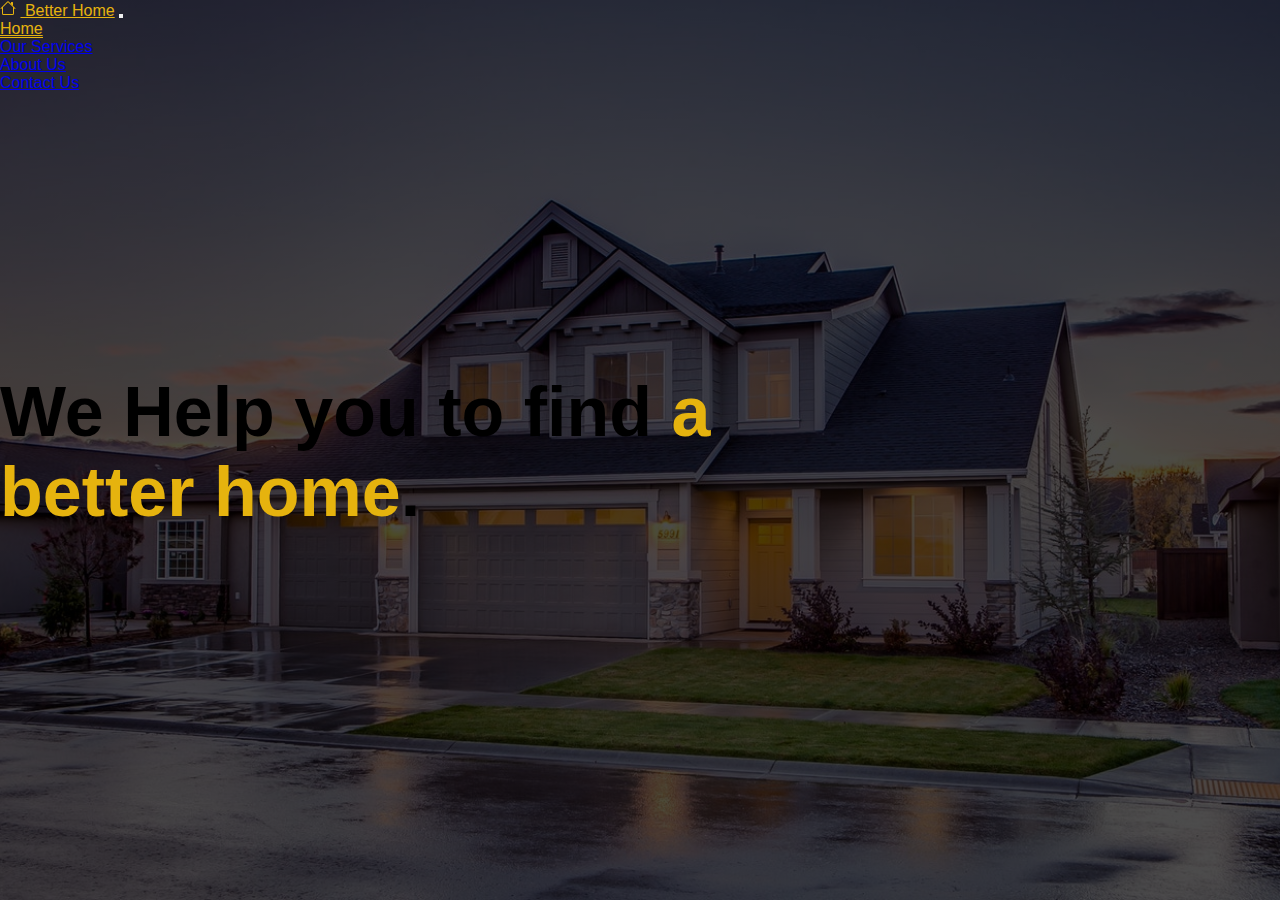
<file: Landing Page/index.html>
<!doctype html>
<html lang="en">

<head>
    <!-- Required meta tags -->
    <meta charset="utf-8">
    <meta name="viewport" content="width=device-width, initial-scale=1">

    <!-- Bootstrap CSS -->
    <link href="https://cdn.jsdelivr.net/npm/bootstrap@5.0.0/dist/css/bootstrap.min.css" rel="stylesheet"
        integrity="sha384-wEmeIV1mKuiNpC+IOBjI7aAzPcEZeedi5yW5f2yOq55WWLwNGmvvx4Um1vskeMj0" crossorigin="anonymous">

    <!-- Custom CSS -->
    <link rel="stylesheet" href="style2.css">
    <title>Better Home</title>
</head>

<body>

    <section id="header">
        <div class="container">
            <nav class="navbar navbar-expand-lg navbar-dark">
                <div class="container-fluid">
                    <svg xmlns="http://www.w3.org/2000/svg" width="16" height="16" fill="#e6b30e" class="bi bi-house"
                        viewBox="0 0 16 16">
                        <path fill-rule="evenodd"
                            d="M2 13.5V7h1v6.5a.5.5 0 0 0 .5.5h9a.5.5 0 0 0 .5-.5V7h1v6.5a1.5 1.5 0 0 1-1.5 1.5h-9A1.5 1.5 0 0 1 2 13.5zm11-11V6l-2-2V2.5a.5.5 0 0 1 .5-.5h1a.5.5 0 0 1 .5.5z" />
                        <path fill-rule="evenodd"
                            d="M7.293 1.5a1 1 0 0 1 1.414 0l6.647 6.646a.5.5 0 0 1-.708.708L8 2.207 1.354 8.854a.5.5 0 1 1-.708-.708L7.293 1.5z" />
                    </svg> <a class="navbar-brand theme-text" href="#">
                        &nbsp;Better Home</a>
                    <button class="navbar-toggler" type="button" data-bs-toggle="collapse"
                        data-bs-target="#navbarSupportedContent" aria-controls="navbarSupportedContent"
                        aria-expanded="false" aria-label="Toggle navigation">
                        <span class="navbar-toggler-icon"></span>
                    </button>
                    <div class="collapse navbar-collapse" id="navbarSupportedContent">
                        <ul class="navbar-nav ms-auto mb-2 mb-lg-0">
                            <li class="nav-item">
                                <a class="nav-link act" aria-current="page" href="#">Home</a>
                            </li>
                            <li class="nav-item">
                                <a class="nav-link" href="#">Our Services</a>
                            </li>
                            <li class="nav-item">
                                <a class="nav-link" href="#">About Us</a>
                            </li>
                            <li class="nav-item">
                                <a class="nav-link" href="#">Contact Us</a>
                            </li>
                        </ul>

                    </div>
                </div>
            </nav>
            <!-- navbar code -->
            <div class="middle">
                <h1 class="text-white display-3 fw-bold">We Help you to find <span class="theme-text">a better
                        home</span>.</h1>
            </div>
        </div>
    </section>
</body>
</html>
</file>
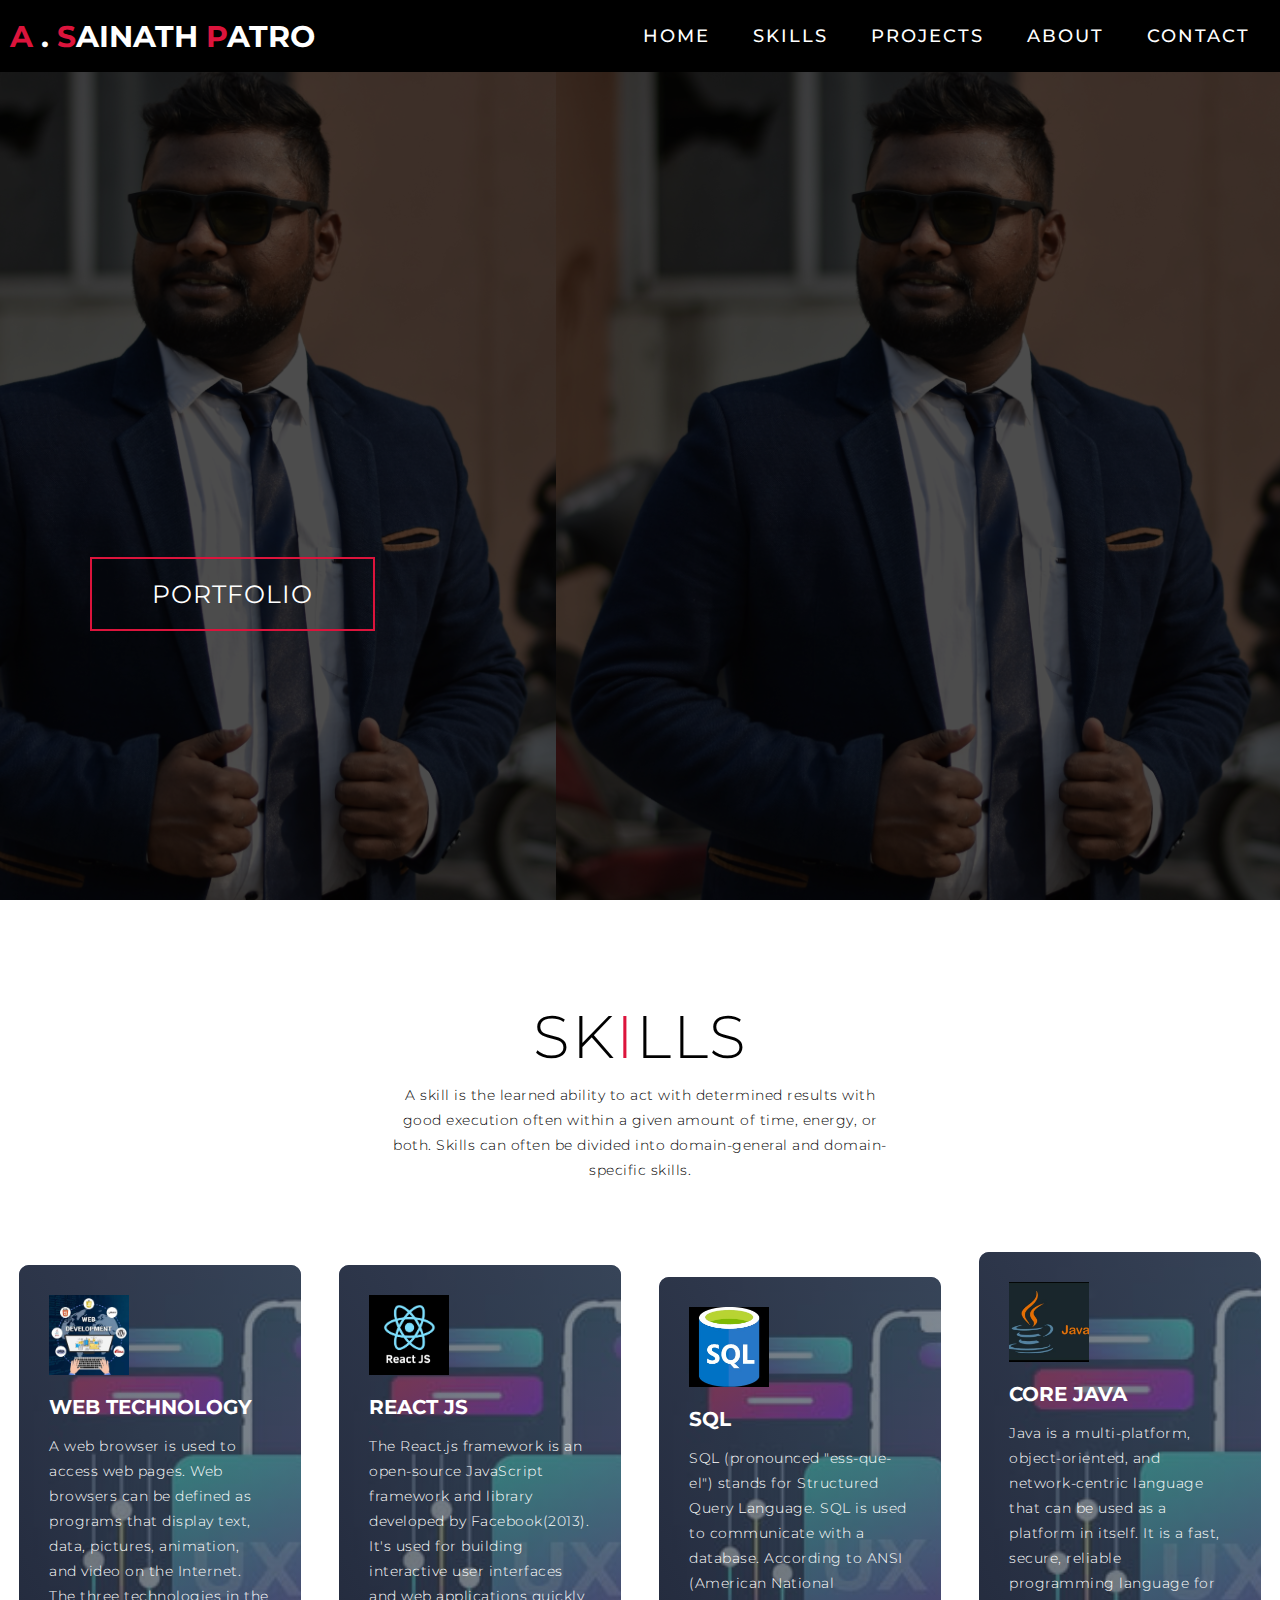
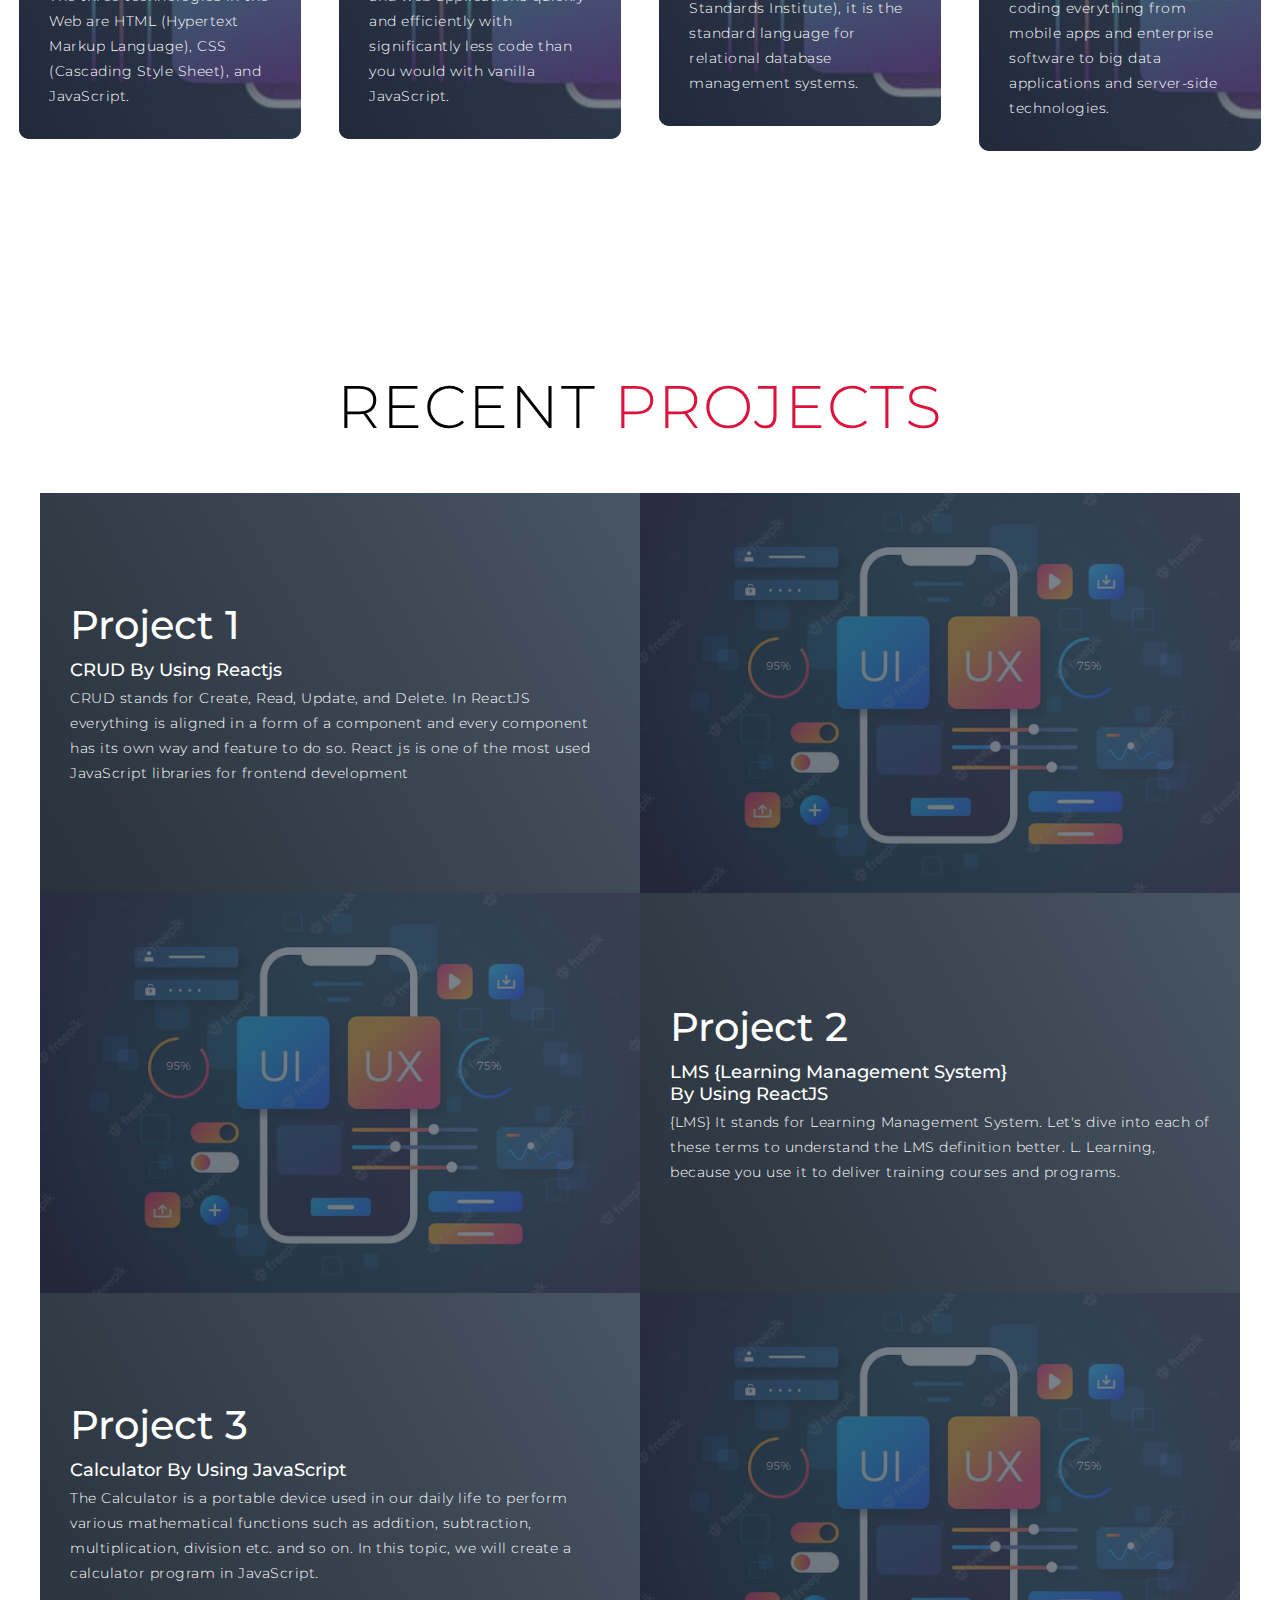
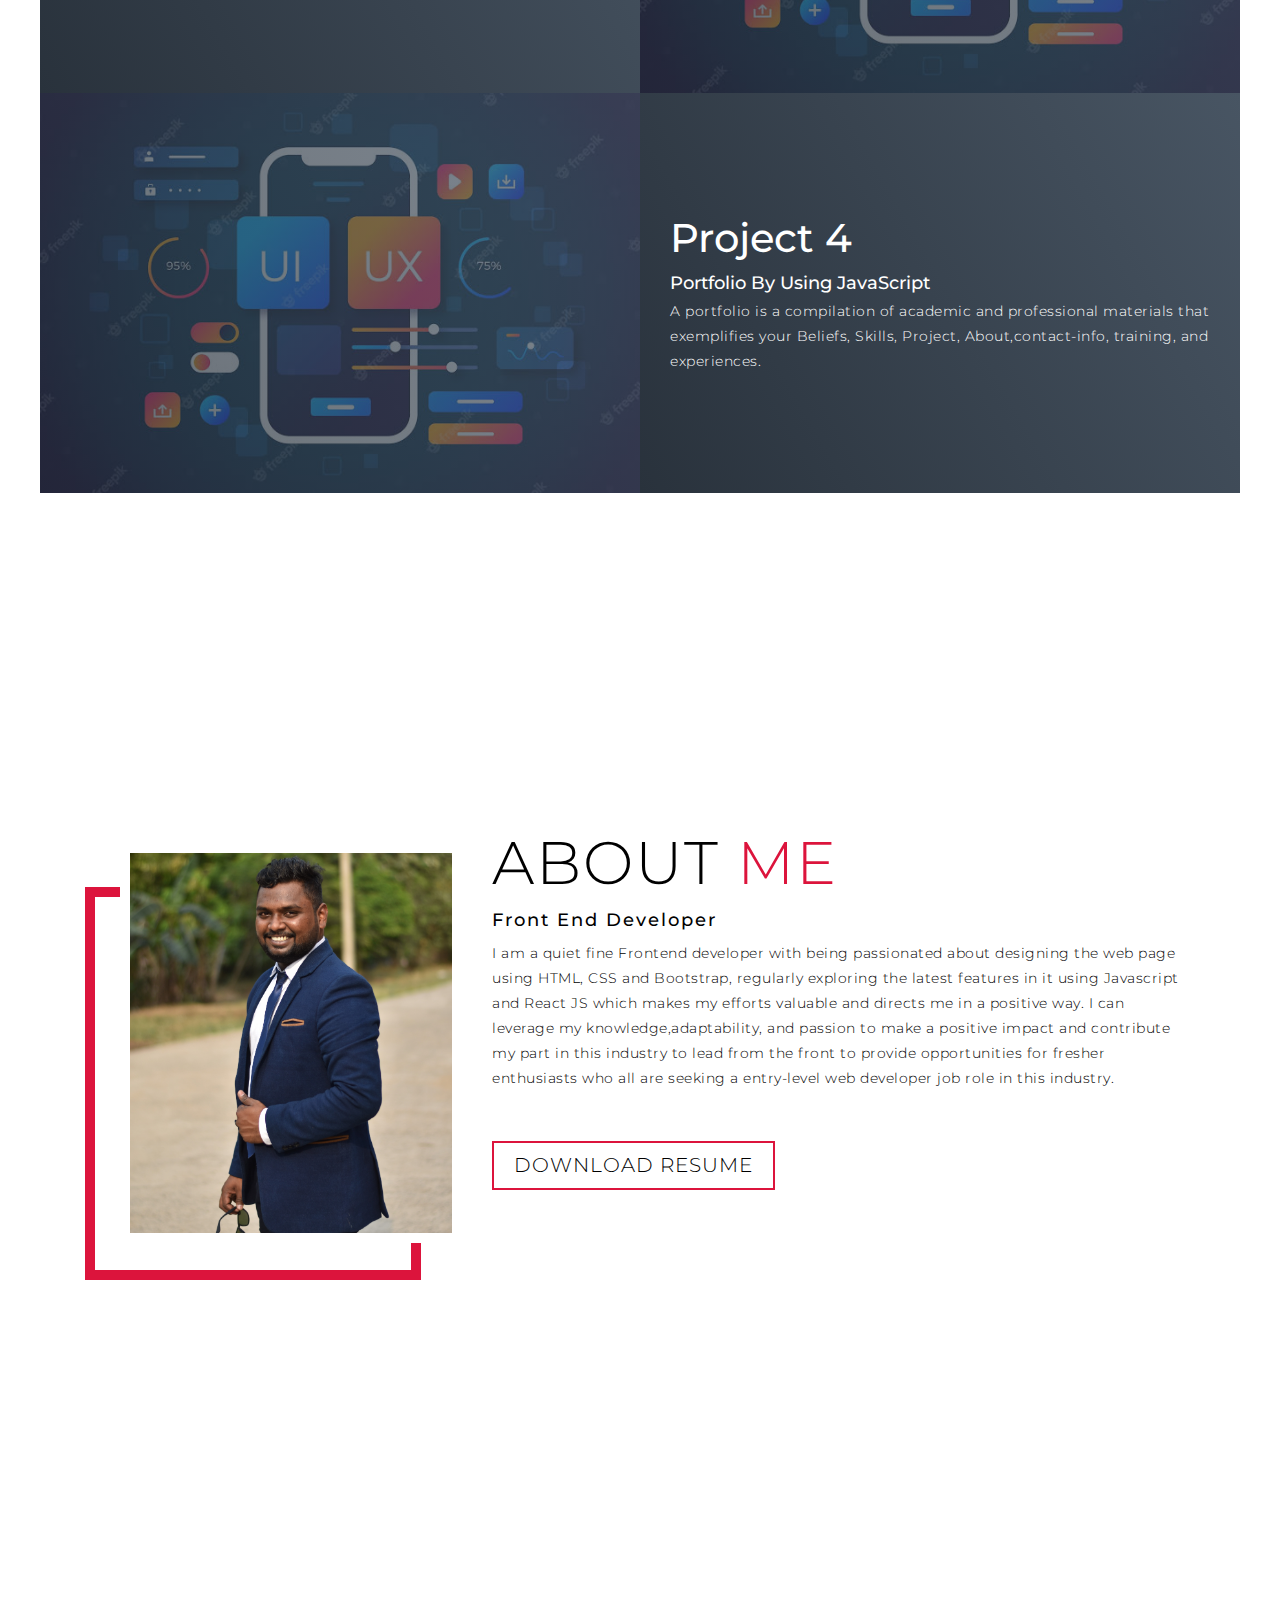
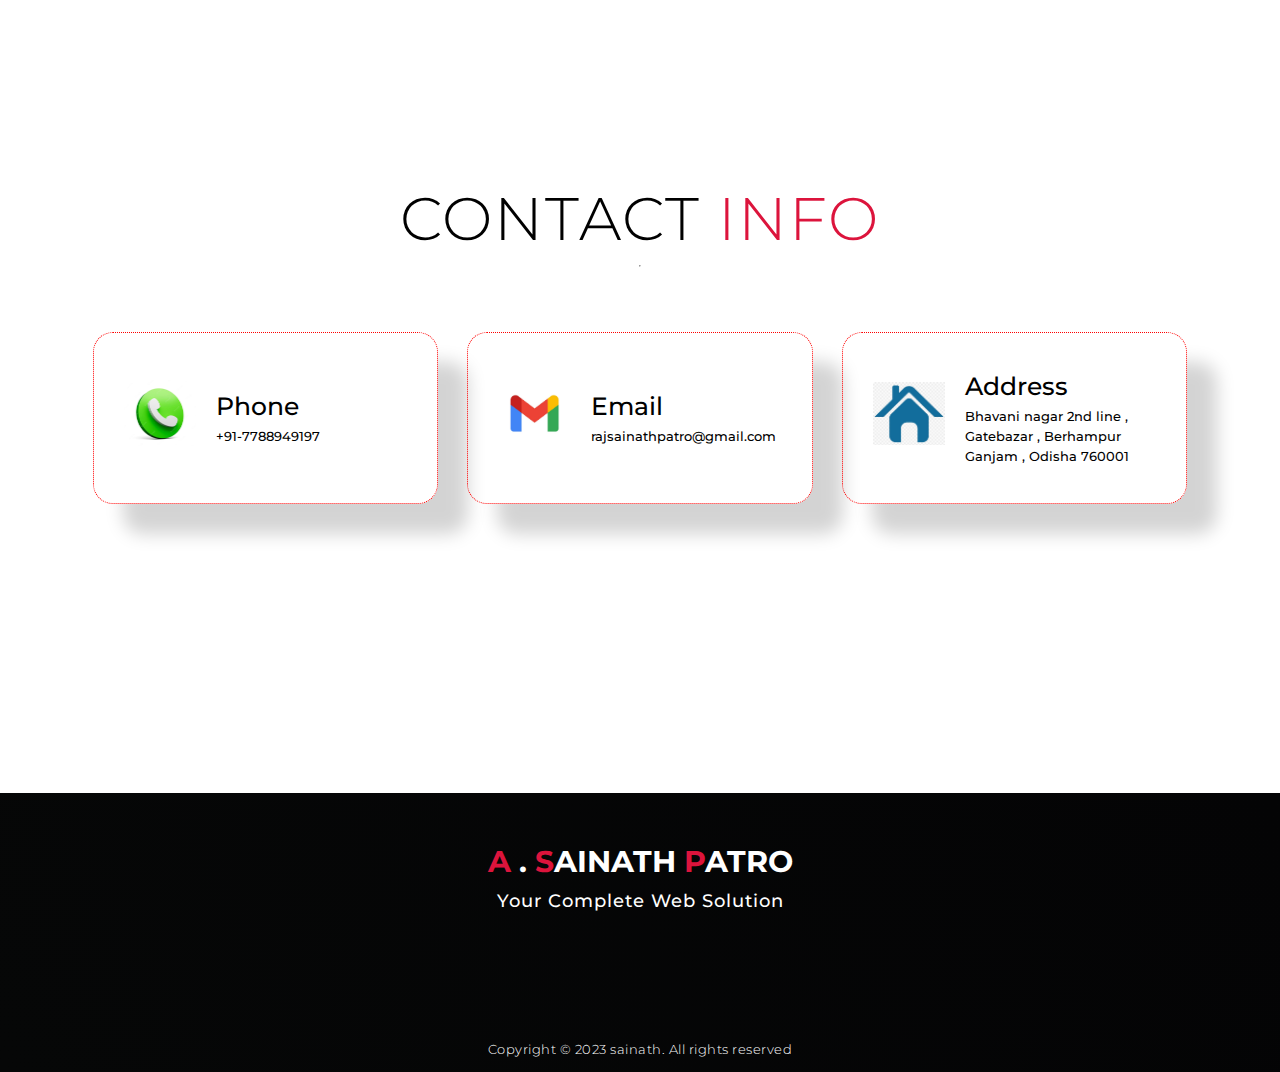
<file: PORTFOLIO/index.htm>
<!DOCTYPE html>
<html lang="en">

<head>
  <meta charset="UTF-8">
  <meta name="viewport" content="width=device-width, initial-scale=1.0">
  <link rel="stylesheet" href="https://cdnjs.cloudflare.com/ajax/libs/font-awesome/6.2.1/css/all.min.css" integrity="sha512-MV7K8+y+gLIBoVD59lQIYicR65iaqukzvf/nwasF0nqhPay5w/9lJmVM2hMDcnK1OnMGCdVK+iQrJ7lzPJQd1w==" crossorigin="anonymous" referrerpolicy="no-referrer" />
  <link rel="stylesheet" href="style.css">
  <title>My Website</title>
</head>

<body>
  <!-- Header -->
  <section id="header">
    <div class="header container">
      <div class="nav-bar">
        <div class="brand">
          <a href="#hero">
            <h1><span>A </span> . <span>S</span>ainath <span>P</span>atro</h1>
          </a>
        </div>
        <div class="nav-list">
          <div class="hamburger">
            <div class="bar"></div>
          </div>
          <ul>
            <li><a href="#hero" data-after="Home">Home</a></li>
            <li><a href="#services" data-after="Service">Skills</a></li>
            <li><a href="#projects" data-after="Projects">Projects</a></li>
            <li><a href="#about" data-after="About">About</a></li>
            <li><a href="#contact" data-after="Contact">Contact</a></li>
          </ul>
        </div>
      </div>
    </div>
  </section>
  <!-- End Header -->


  <!-- Hero Section  -->
  <section id="hero">
    <div class="hero container">
      <div>
        <h1>Hello, </h1>
        <h1>My Name is </h1>
        <h1>Sainath </h1>
        <a href="#projects" type="button" class="cta">Portfolio</a>
      </div>
    </div>
  </section>
  <!-- End Hero Section  -->

  <!-- Skills Section -->
  <section id="services">
    <div class="services container">
      <div class="service-top">
        <h1 class="section-title">Sk<span>i</span>lls</h1>
        <p>A skill is the learned ability to act with determined results with good execution often within a given amount of time, energy, or both.
         Skills can often be divided into domain-general and domain-specific skills.</p>
      </div>
      <div class="service-bottom">
        <div class="service-item">
          <div class="icon"><img src="./web tech.jpg" /></div>
          <h2>Web Technology</h2>
          <p>A web browser is used to access web pages. Web browsers can be defined as programs that display text, data, pictures, animation, and video on the Internet.
            The three technologies in the Web are HTML (Hypertext Markup Language), CSS (Cascading Style Sheet), and JavaScript.
          </p>
        </div>
        <div class="service-item">
          <div class="icon"><img src="./reactjs.jpg" /></div>
          <h2>React js</h2>
          <p>The React.js framework is an open-source JavaScript framework and library developed by Facebook(2013). 
            It's used for building interactive user interfaces and web applications quickly and efficiently with significantly less code than you would with vanilla JavaScript.</p>
        </div>
        <div class="service-item">
          <div class="icon"><img src="./sql.jpg" /></div>
          <h2>SQL</h2>
          <p>SQL (pronounced "ess-que-el") stands for Structured Query Language. SQL is used to communicate with a database. 
            According to ANSI (American National Standards Institute), it is the standard language for relational database management systems.</p>
        </div>
        <div class="service-item">
          <div class="icon"><img src="./java.jpg" /></div>
          <h2>Core java</h2>
          <p>Java is a multi-platform, object-oriented, and network-centric language that can be used as a platform in itself. It is a fast, secure, 
            reliable programming language for coding everything from mobile apps and enterprise software to big data applications and server-side technologies.</p>
        </div>
      </div>
    </div>
  </section>
  <!-- End Skills Section -->

  <!-- Projects Section -->
  <section id="projects">
    <div class="projects container">
      <div class="projects-header">
        <h1 class="section-title">Recent <span>Projects</span></h1>
      </div>
      <div class="all-projects">
        <div class="project-item">
          <div class="project-info">
            <h1>Project 1</h1>
            <h2>CRUD By Using Reactjs</h2>
            <p>CRUD stands for Create, Read, Update, and Delete. In ReactJS everything is aligned in a form of a component and every component has its own way and feature to do so.
               React js is one of the most used JavaScript libraries for frontend development</p>
          </div>
          <div class="project-img">
            <img src="./WhatsApp Image22.jpg" alt="img">
          </div>
        </div>
        <div class="project-item">
          <div class="project-info">
            <h1>Project 2</h1>
            <h2>LMS {Learning Management System} <br> By Using ReactJS</h2>
            <p> {LMS}
              It stands for Learning Management System. Let's dive into each of these terms to understand the LMS definition better. 
              L. Learning, because you use it to deliver training courses and programs.</p>
          </div>
          <div class="project-img">
            <img src="./WhatsApp Image22.jpg" alt="img">
          </div>
        </div>
        <div class="project-item">
          <div class="project-info">
            <h1>Project 3</h1>
            <h2>Calculator By Using JavaScript</h2>
            <p>
              The Calculator is a portable device used in our daily life to perform various mathematical functions such as addition, subtraction, multiplication, division etc. 
              and so on. In this topic, we will create a calculator program in JavaScript.
            </p>
          </div>
          <div class="project-img">
            <img src="./WhatsApp Image22.jpg" alt="img">
          </div>
        </div>
        <div class="project-item">
          <div class="project-info">
            <h1>Project 4</h1>
            <h2>Portfolio By Using JavaScript</h2>
            <p>A portfolio is a compilation of academic and professional materials that exemplifies your Beliefs, Skills, Project, About,contact-info, training, and experiences.</p>
          </div>
          <div class="project-img">
            <img src="./WhatsApp Image22.jpg" alt="img">
          </div>
        </div>
      </div>
    </div>
  </section>
  <!-- End Projects Section -->

  <!-- About Section -->
  <section id="about">
    <div class="about container">
      <div class="col-left">
        <div class="about-img">
          <img src="./s2.JPG" alt="img">
        </div>
      </div>
      <div class="col-right">
        <h1 class="section-title">About <span>me</span></h1>
        <h2>Front End Developer</h2>
        <p>I am a quiet fine Frontend developer with being passionated about designing the web page using HTML, CSS and Bootstrap, regularly exploring the latest features in it using Javascript and React JS which makes my efforts valuable and directs me in a positive way. 
          I can leverage my knowledge,adaptability, and passion to make a positive impact and contribute my part in this industry to lead from the front to provide opportunities for fresher enthusiasts who all are seeking a entry-level web developer job role in this industry.<p>
        <a href="./sainath CV.pdf" class="cta">Download Resume</a>
      </div>
    </div>
  </section>
  <!-- End About Section -->

  <!-- Contact Section -->
  <section id="contact">
    <div class="contact container">
      <div>
        <h1 class="section-title">Contact <span>info</span></h1>
      </div>
      <hr><br><br><br><br><br>
      <div class="contact-items">
        <div class="contact-item">
          <div class="icon"><img src="./call.jpg" /></div>
          <div class="contact-info">
            <h1>Phone</h1>
            <h2>+91-7788949197</h2>
          </div>
        </div>
        <div class="contact-item">
          <div class="icon"><img src="./email.jpg" /></div>
          <div class="contact-info">
            <h1>Email</h1>
            <h2>rajsainathpatro@gmail.com</h2>
          </div>
        </div>
        <div class="contact-item">
          <div class="icon"><img src="./home.jpg" /></div>
          <div class="contact-info">
            <h1>Address</h1>
            <h2>Bhavani nagar 2nd line , Gatebazar , Berhampur </h2>
            <h2> Ganjam , Odisha  760001</h2>
          </div>
        </div>
      </div>
    </div>
  </section>
  <!-- End Contact Section -->

  <!-- Footer -->
  <section id="footer">
    <div class="footer container">
      <div class="brand">
        <h1><span>A </span> . <span>S</span>ainath <span>P</span>atro</h1>
      </div>
      <h2>Your Complete Web Solution</h2>
      <div class="social-icon">
        <div class="social-item">
          <a href="https://www.facebook.com/rock.sai.16568" target="_blank"><i class="fa-brands fa-facebook"></i></a>
        </div>
        <div class="social-item1">
          <a href="https://instagram.com/rock___sai?utm_source=qr&igshid=MzNlNGNkZWQ4Mg%3D%3D" target="_blank"><i class="fa-brands fa-instagram" id="instagram" ></i></a>
        </div>
        <div class="social-item">
          <a href="https://github.com/sainath0409" target="_blank"><i class="fab fa-github"></i></a>
        </div>
        <div class="social-item">
          <a href="https://www.linkedin.com/in/a-sainath-patro-7a844b215?lipi=urn%3Ali%3Apage%3Ad_flagship3_profile_view_base_contact_details%3BZ2IZi2OfS9a175p8E4WfdA%3D%3D" target="_blank"><i class="fa-brands fa-linkedin" id="linkedin" ></i></a>
        </div>
      </div>
      <p>Copyright © 2023 sainath. All rights reserved</p>
    </div>
  </section>
  <!-- End Footer -->

  <script src="./app.js"></script>
</body>

</html>
</file>
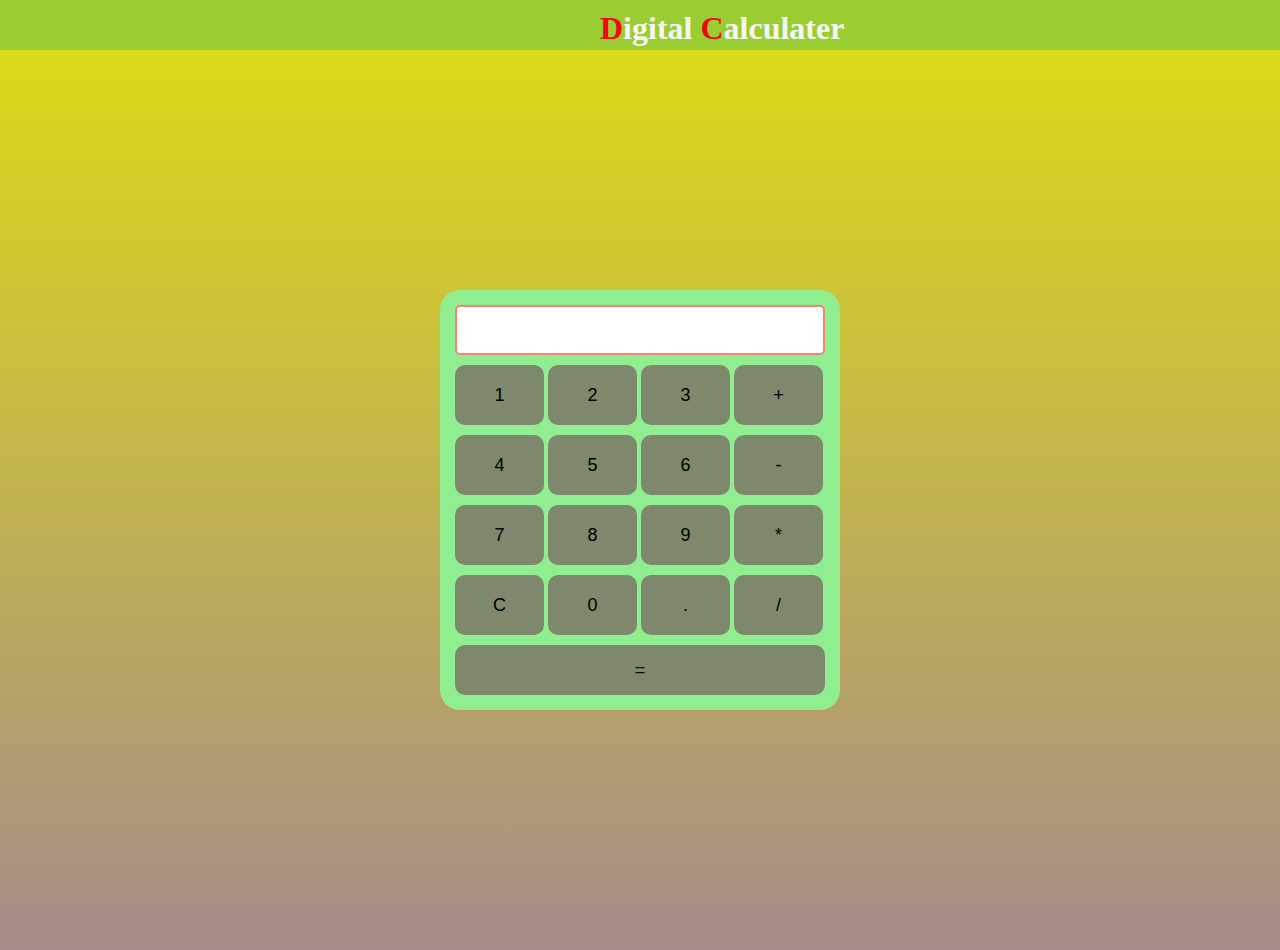
<file: CALCULATOR/cals.html>
<!DOCTYPE html>
<html lang="en">
<head>
    <meta charset="UTF-8">
    <meta http-equiv="X-UA-Compatible" content="IE=edge">
    <meta name="viewport" content="width=device-width, initial-scale=1.0">
    <title>Document</title>
    <link rel="stylesheet" href="./calc.css">
</head>
<body>
    <div id="nav">
        <h1><span id="r">D</span><span id="w">igital</span> <span id="r">C</span><span id="w">alculater</span></h1>
    </div>
    <section>
        <article>
            
            <input type="text" id="input">
            <br>

            <button onclick="btn(1)">1</button>
            <button onclick="btn(2)">2</button>
            <button onclick="btn(3)">3</button>
            <button onclick="btn('+')">+</button>
            <br>

            <button onclick="btn(4)">4</button>
            <button onclick="btn(5)">5</button>
            <button onclick="btn(6)">6</button>
            <button onclick="btn('-')">-</button>
            <br>

            <button onclick="btn(7)">7</button>
            <button onclick="btn(8)">8</button>
            <button onclick="btn(9)">9</button>
            <button onclick="btn('*')">*</button>
            <br>

            <button onclick="erase()">C</button>
            <button onclick="btn(0)">0</button>
            <button onclick="btn('.')">.</button>
            <button onclick="btn('/')">/</button>
            <br>

            <button id="eq" onclick="equal()">=</button>
        </article>
    </section>
    <script src="./calc.js"></script>
</body>
</html>
</file>
<file: Landing Page/style2.css>
* {
  margin: 0px;
  padding: 0px;
  box-sizing: border-box;
  font-family: "Poppins", sans-serif;
}
#header {
  background-image: linear-gradient(rgba(0, 0, 0, 0.7), rgba(0, 0, 0, 0.7)),
    url("landing-img.jpg");
  background-position: center;
  background-size: cover;
  width: 100%;
  height: 100vh;
  position: relative;
}
:root {
  --main-color: #e6b30e;
}
.act,
.navbar ul li a:hover {
  color: var(--main-color) !important;
  border-bottom: 1px solid var(--main-color);
}
.theme-text {
  color: var(--main-color) !important;
}

svg.wave {
  position: absolute;
  bottom: -70px;
}
.middle {
  display: flex;
  justify-content: start;
  align-items: center;
  height: 80vh;
  width: 70%;
}
.middle h1 {
  font-size: 70px;
}
</file>
<file: PORTFOLIO/style.css>
@import 'https://fonts.googleapis.com/css?family=Montserrat:300, 400, 700&display=swap';
* {
	padding: 0;
	margin: 0;
	box-sizing: border-box;
}
html {
	font-size: 10px;
	font-family: 'Montserrat', sans-serif;
	scroll-behavior: smooth;
}
a {
	text-decoration: none;
}
.container {
	min-height: 100vh;
	width: 100%;
	display: flex;
	align-items: center;
	justify-content: center;
}
img {
	height: 100%;
	width: 100%;
	object-fit: cover;
}
p {
	color: black;
	font-size: 1.4rem;
	margin-top: 5px;
	line-height: 2.5rem;
	font-weight: 300;
	letter-spacing: 0.05rem;
}
.section-title {
	font-size: 4rem;
	font-weight: 300;
	color: black;
	margin-bottom: 10px;
	text-transform: uppercase;
	letter-spacing: 0.2rem;
	text-align: center;
}
.section-title span {
	color: crimson;
}

.cta {
	display: inline-block;
	padding: 10px 30px;
	color: white;
	background-color: transparent;
	border: 2px solid crimson;
	font-size: 2rem;
	text-transform: uppercase;
	letter-spacing: 0.1rem;
	margin-top: 30px;
	transition: 0.3s ease;
	transition-property: background-color, color;
}
.cta:hover {
	color: white;
	background-color: crimson;
}
.brand h1 {
	font-size: 3rem;
	text-transform: uppercase;
	color: white;
}
.brand h1 span {
	color: crimson;
}

/* Header section */
#header {
	position: fixed;
	z-index: 1000;
	left: 0;
	top: 0;
	width: 100vw;
	height: auto;
}
#header .header {
	min-height: 8vh;
	background-color:black;
	transition: 0.3s ease background-color;
}
#header .nav-bar {
	display: flex;
	align-items: center;
	justify-content: space-between;
	width: 100%;
	height: 100%;
	max-width: 1300px;
	padding: 0 10px;
}
#header .nav-list ul {
	list-style: none;
	position: absolute;
	background-color:black;
	width: 100vw;
	height: 100vh;
	left: 100%;
	top: 0;
	display: flex;
	flex-direction: column;
	justify-content: center;
	align-items: center;
	z-index: 1;
	overflow-x: hidden;
	transition: 0.5s ease left;
}
#header .nav-list ul.active {
	left: 0%;
}
#header .nav-list ul a {
	font-size: 2.5rem;
	font-weight: 500;
	letter-spacing: 0.2rem;
	text-decoration: none;
	color: white;
	text-transform: uppercase;
	padding: 20px;
	display: block;
}
#header .nav-list ul a::after {
	content: attr(data-after);
	position: absolute;
	top: 50%;
	left: 50%;
	transform: translate(-50%, -50%) scale(0);
	color: rgba(240, 248, 255, 0.021);
	font-size: 13rem;
	letter-spacing: 50px;
	z-index: -1;
	transition: 0.3s ease letter-spacing;
}
#header .nav-list ul li:hover a::after {
	transform: translate(-50%, -50%) scale(1);
	letter-spacing: initial;
}
#header .nav-list ul li:hover a {
	color: crimson;
}
#header .hamburger {
	height: 60px;
	width: 60px;
	display: inline-block;
	border: 3px solid white;
	border-radius: 50%;
	position: relative;
	display: flex;
	align-items: center;
	justify-content: center;
	z-index: 100;
	cursor: pointer;
	transform: scale(0.8);
	margin-right: 20px;
}
#header .hamburger:after {
	position: absolute;
	content: '';
	height: 100%;
	width: 100%;
	border-radius: 50%;
	border: 3px solid white;
	animation: hamburger_puls 1s ease infinite;
}
#header .hamburger .bar {
	height: 2px;
	width: 30px;
	position: relative;
	background-color: white;
	z-index: -1;
}
#header .hamburger .bar::after,
#header .hamburger .bar::before {
	content: '';
	position: absolute;
	height: 100%;
	width: 100%;
	left: 0;
	background-color: white;
	transition: 0.3s ease;
	transition-property: top, bottom;
}
#header .hamburger .bar::after {
	top: 8px;
}
#header .hamburger .bar::before {
	bottom: 8px;
}
#header .hamburger.active .bar::before {
	bottom: 0;
}
#header .hamburger.active .bar::after {
	top: 0;
}
/* End Header section */

/* Hero Section */
#hero {
	background-image: url(./s1.JPG);
	background-size: contain;
    /* background-repeat: no-repeat; */
	background-position: top right;
	position: relative;
	z-index: 1;
}
#hero::after {
	content: '';
	position: absolute;
	left: 0;
	top: 0;
	height: 100%;
	width: 100%;
	background-color: black;
	opacity: 0.7;
	z-index: -1;
}
#hero .hero {
	max-width: 1200px;
	margin: 0 auto;
	padding: 0 50px;
	justify-content: flex-start;
}
#hero h1 {
	display: block;
	width: fit-content;
	font-size: 4rem;
	position: relative;
	color: transparent;
	animation: text_reveal 0.5s ease forwards;
	animation-delay: 1s;
}
#hero h1:nth-child(1) {
	animation-delay: 1s;
}
#hero h1:nth-child(2) {
	animation-delay: 2s;
}
#hero h1:nth-child(3) {
	animation: text_reveal_name 0.5s ease forwards;
	animation-delay: 3s;
}
#hero h1 span {
	position: absolute;
	top: 0;
	left: 0;
	height: 100%;
	width: 0;
	background-color: crimson;
	animation: text_reveal_box 1s ease;
	animation-delay: 0.5s;
}
#hero h1:nth-child(1) span {
	animation-delay: 0.5s;
}
#hero h1:nth-child(2) span {
	animation-delay: 1.5s;
}
#hero h1:nth-child(3) span {
	animation-delay: 2.5s;
}

/* End Hero Section */

/* Services Section */
#services .services {
	flex-direction: column;
	text-align: center;
	max-width: 1500px;
	margin: 0 auto;
	padding: 100px 0;
}
#services .service-top {
	max-width: 500px;
	margin: 0 auto;
}
#services .service-bottom {
	display: flex;
	align-items: center;
	justify-content: center;
	flex-wrap: wrap;
	margin-top: 50px;
}
#services .service-item {
	flex-basis: 80%;
	display: flex;
	align-items: flex-start;
	justify-content: center;
	flex-direction: column;
	padding: 30px;
	border-radius: 10px;
	background-image: url(./WhatsApp\ Image\ 2023-07-17\ at\ 22.53.09.jpg);
	background-size: cover;
	margin: 10px 5%;
	position: relative;
	z-index: 1;
	overflow: hidden;
}
#services .service-item::after {
	content: '';
	position: absolute;
	left: 0;
	top: 0;
	height: 100%;
	width: 100%;
	background-image: linear-gradient(60deg, #29323c 0%, #485563 100%);
	opacity: 0.7;
	z-index: -1;
}
#services .service-bottom .icon {
	height: 80px;
	width: 80px;
	margin-bottom: 20px;
}
#services .service-item h2 {
	font-size: 2rem;
	color: white;
	margin-bottom: 10px;
	text-transform: uppercase;
}
#services .service-item p {
	color: white;
	text-align: left;
}
/* End Services Section */

/* Projects section */
#projects .projects {
	flex-direction: column;
	max-width: 1200px;
	margin: 0 auto;
	padding: 100px 0;
}
#projects .projects-header h1 {
	margin-bottom: 50px;
}
#projects .all-projects {
	display: flex;
	align-items: center;
	justify-content: center;
	flex-direction: column;
}
#projects .project-item {
	display: flex;
	align-items: center;
	justify-content: center;
	flex-direction: column;
	width: 80%;
	margin: 20px auto;
	overflow: hidden;
	border-radius: 10px;
}
#projects .project-info {
	padding: 30px;
	flex-basis: 50%;
	height: 100%;
	display: flex;
	align-items: flex-start;
	justify-content: center;
	flex-direction: column;
	background-image: linear-gradient(60deg, #29323c 0%, #485563 100%);
	color: white;
}
#projects .project-info h1 {
	font-size: 4rem;
	font-weight: 500;
}
#projects .project-info h2 {
	font-size: 1.8rem;
	font-weight: 500;
	margin-top: 10px;
}
#projects .project-info p {
	color: white;
}
#projects .project-img {
	flex-basis: 50%;
	height: 300px;
	overflow: hidden;
	position: relative;
}
#projects .project-img:after {
	content: '';
	position: absolute;
	left: 0;
	top: 0;
	height: 100%;
	width: 100%;
	background-image: linear-gradient(60deg, #29323c 0%, #485563 100%);
	opacity: 0.7;
}
#projects .project-img img {
	transition: 0.3s ease transform;
}
#projects .project-item:hover .project-img img {
	transform: scale(1.1);
}
/* End Projects section */

/* About Section */
#about .about {
	flex-direction: column-reverse;
	text-align: center;
	max-width: 1200px;
	margin: 0 auto;
	padding: 100px 20px;
}
#about .col-left {
	width: 250px;
	height: 360px;
}
#about .col-right {
	width: 100%;
}
#about .col-right h2 {
	font-size: 1.8rem;
	font-weight: 500;
	letter-spacing: 0.2rem;
	margin-bottom: 10px;
}
#about .col-right p {
	margin-bottom: 20px;
}
#about .col-right .cta {
	color: black;
	margin-bottom: 50px;
	padding: 10px 20px;
	font-size: 2rem;
}
#about .col-left .about-img {
	height: 100%;
	width: 100%;
	position: relative;
	border: 10px solid white;
}
#about .col-left .about-img::after {
	content: '';
	position: absolute;
	left: -33px;
	top: 19px;
	height: 98%;
	width: 98%;
	border: 7px solid crimson;
	z-index: -1;
}
/* End About Section */

/* contact Section */
#contact .contact {
	flex-direction: column;
	max-width: 1200px;
	margin: 0 auto;
	width: 90%;
}
#contact .contact-items {
	/* max-width: 400px; */
	width: 100%;
}
#contact .contact-item {
	width: 80%;
	padding: 20px;
	text-align: center;
	border: 1px dotted red;
	border-radius: 20px;
	padding: 30px;
	margin: 30px;
	display: flex;
	justify-content: center;
	align-items: center;
	flex-direction: column;
	box-shadow: 30px 30px 18px 0 #0000002c;
	transition: 0.3s ease box-shadow;
}
#contact .contact-item:hover {
	box-shadow: 0px 0px 5px 0 #0000002c;
}
#contact .icon {
	width: 70px;
	margin: 0 auto;
	margin-bottom: 10px;
}
#contact .contact-info h1 {
	font-size: 2.5rem;
	font-weight: 500;
	margin-bottom: 5px;
}
#contact .contact-info h2 {
	font-size: 1.3rem;
	line-height: 2rem;
	font-weight: 500;
}
/*End contact Section */

/* Footer */
#footer {
	background-image: linear-gradient(60deg, #060707 0%, #040405 100%);
}
#footer .footer {
	min-height: 200px;
	flex-direction: column;
	padding-top: 50px;
	padding-bottom: 10px;
}
#footer h2 {
	color: white;
	font-weight: 500;
	font-size: 1.8rem;
	letter-spacing: 0.1rem;
	margin-top: 10px;
	margin-bottom: 10px;
}
#footer .social-icon {
	display: flex;
	margin-bottom: 30px;
}
#footer .social-item {
	height: 50px;
	width: 50px;
	margin: 0 5px;
	
}
#footer .social-item a i {
    font-size: 35px;
    padding-top: 13px;
	color: aliceblue;
	padding-top: 25px;
}

#footer .social-item:hover i {
	
	 color: aqua; 
}
#footer .social-item1 a i {
    font-size: 35px;
    padding-top: 13px;
	color: aliceblue;
	height: 50px;
	width:50px ;
	margin: 0 5px;
	display: flex;
	margin-bottom: 30px;
	padding-top: 25px;
}

#footer .social-item1 a i:hover{
color: crimson ;
}
#footer p {
	color: white;
	font-size: 1.3rem;
}
/* End Footer */

/* Keyframes */
@keyframes hamburger_puls {
	0% {
		opacity: 1;
		transform: scale(1);
	}
	100% {
		opacity: 0;
		transform: scale(1.4);
	}
}
@keyframes text_reveal_box {
	50% {
		width: 100%;
		left: 0;
	}
	100% {
		width: 0;
		left: 100%;
	}
}
@keyframes text_reveal {
	100% {
		color: white;
	}
}
@keyframes text_reveal_name {
	100% {
		color: crimson;
		font-weight: 500;
	}
}
/* End Keyframes */

/* Media Query For Tablet */
@media only screen and (min-width: 768px) {
	.cta {
		font-size: 2.5rem;
		padding: 20px 60px;
	}
	h1.section-title {
		font-size: 6rem;
	}

	/* Hero */
	#hero h1 {
		font-size: 7rem;
	}
	/* End Hero */

	/* Services Section */
	#services .service-bottom .service-item {
		flex-basis: 45%;
		margin: 2.5%;
	}
	/* End Services Section */

	/* Project */
	#projects .project-item {
		flex-direction: row;
	}
	#projects .project-item:nth-child(even) {
		flex-direction: row-reverse;
	}
	#projects .project-item {
		height: 400px;
		margin: 0;
		width: 100%;
		border-radius: 0;
	}
	#projects .all-projects .project-info {
		height: 100%;
	}
	#projects .all-projects .project-img {
		height: 100%;
	}
	/* End Project */

	/* About */
	#about .about {
		flex-direction: row;
	}
	#about .col-left {
		width: 600px;
		height: 400px;
		padding-left: 60px;
	}
	#about .about .col-left .about-img::after {
		left: -45px;
		top: 34px;
		height: 98%;
		width: 98%;
		border: 10px solid crimson;
	}
	#about .col-right {
		text-align: left;
		padding: 30px;
	}
	#about .col-right h1 {
		text-align: left;
	}
	/* End About */

	/* contact  */
	#contact .contact {
		flex-direction: column;
		padding: 100px 0;
		align-items: center;
		justify-content: center;
		min-width: 20vh;
	}
	#contact .contact-items {
		width: 100%;
		display: flex;
		flex-direction: row;
		justify-content: space-evenly;
		margin: 0;
	}
	#contact .contact-item {
		width: 30%;
		margin: 0;
		flex-direction: row;
	}
	#contact .contact-item .icon {
		height: 100px;
		width: 100px;
	}
	#contact .contact-item .icon img {
		object-fit: contain;
	}
	#contact .contact-item .contact-info {
		width: 100%;
		text-align: left;
		padding-left: 20px;
	}
	/* End contact  */
}
/* End Media Query For Tablet */

/* Media Query For Desktop */
@media only screen and (min-width: 1200px) {
	/* header */
	#header .hamburger {
		display: none;
	}
	#header .nav-list ul {
		position: initial;
		display: block;
		height: auto;
		width: fit-content;
		background-color: transparent;
	}
	#header .nav-list ul li {
		display: inline-block;
	}
	#header .nav-list ul li a {
		font-size: 1.8rem;
	}
	#header .nav-list ul a:after {
		display: none;
	}
	/* End header */

	#services .service-bottom .service-item {
		flex-basis: 22%;
		margin: 1.5%;
	}
}
/* End  Media Query For Desktop */
</file>
<file: CALCULATOR/calc.css>
*{
    padding: 0;
    margin: 0;
    box-sizing: border-box;   
}
#nav{
    background-color:yellowgreen;
    padding-left: 600px;
    padding-top: 10px;
    height: 50px;
    width: 100%;

}
#r{
    color: #F50514;
}
#w{
    color: whitesmoke;
}
section{
    height: 100vh;
    width: 100vw;
    background: linear-gradient(rgb(218, 218, 23),rgb(168, 138, 138));
    display: flex;
    justify-content: center;
    align-items: center;
}
section>article{
    height: 420px;
    width: 400px;
    background-color: lightgreen;
    border-radius: 20px;
    padding: 15px;
}
section>article>input{
    width: 100%;
    height: 50px;
    border: 2px solid salmon;
    border-radius: 5px;
    font-family: 'Franklin Gothic Medium', 'Arial Narrow', Arial, sans-serif;
    font-size: larger;
}
section>article>button{
    height: 60px;
    width: 89px;
    border: none;
    background-color: rgb(125, 136, 109);
    margin-top: 10px;
    border-radius: 10px;
    font-family: 'Franklin Gothic Medium', 'Arial Narrow', Arial, sans-serif;
    font-size: large;
}
#eq{
height: 50px;
width: 100%;
}
section>article>button:hover{
    cursor: pointer ;
    background-color: bisque;
}
</file>
